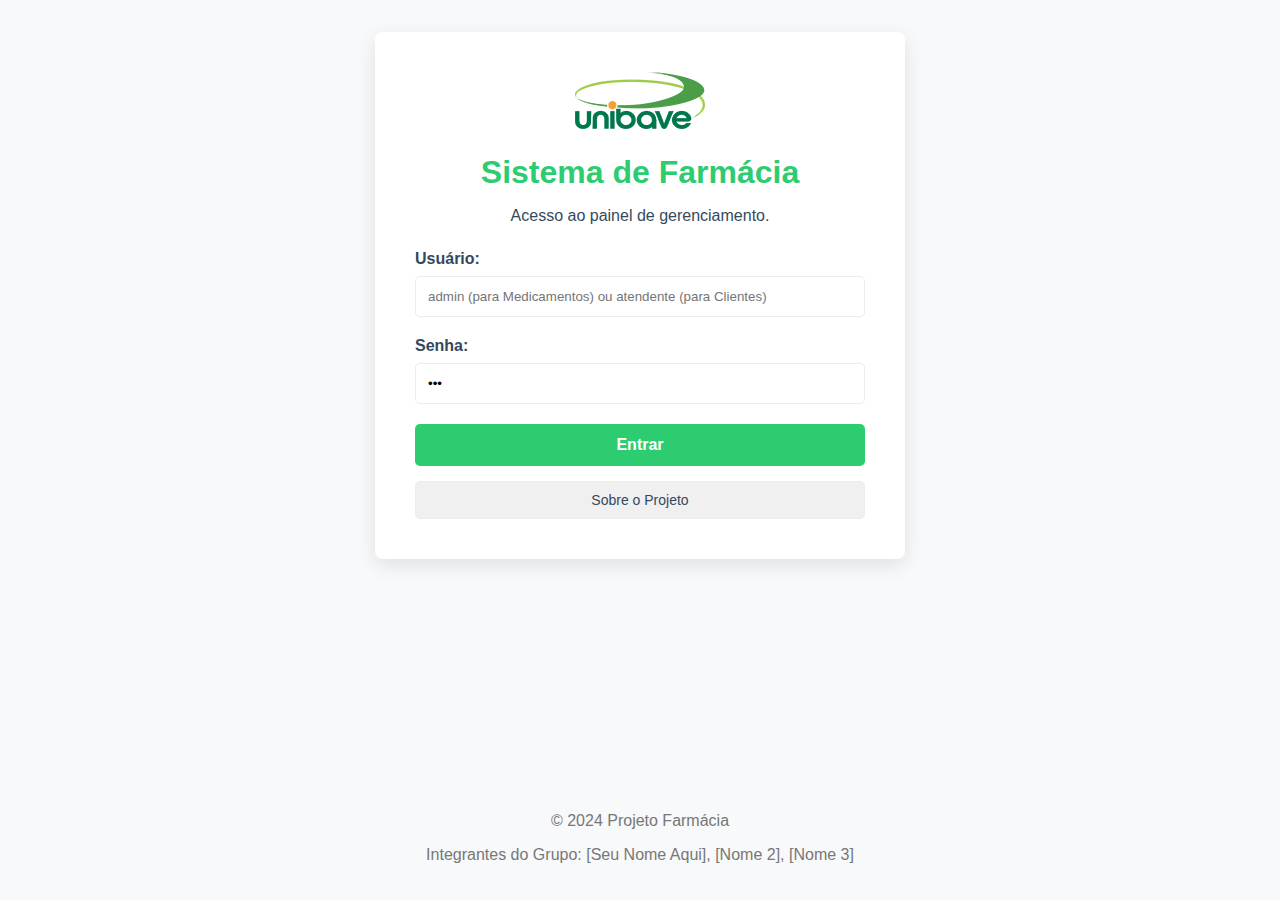
<file: target/classes/static/login/login.html>
<!DOCTYPE html>
<html lang="pt-br">
<head>
    <meta charset="UTF-8">
    <meta name="viewport" content="width=device-width, initial-scale=1.0">
    <title>Login - Gestão de Farmácia</title>
    <link rel="stylesheet" href="login.css">
</head>
<body>
    <div class="login-container">
        <img src="../imagem/logo.png" alt="Logo da Farmácia" class="logo">
        <h1>Sistema de Farmácia</h1>
        <p>Acesso ao painel de gerenciamento.</p>
        
        <form id="form-login">
            <div class="form-group">
                <label for="username">Usuário:</label>
                <input type="text" id="username" placeholder="admin (para Medicamentos) ou atendente (para Clientes)" required>
            </div>
            <div class="form-group">
                <label for="password">Senha:</label>
                <input type="password" id="password" value="123" required>
            </div>
            <button type="submit" class="btn-login">Entrar</button>
        </form>
        
        <a href="sobre.html" class="btn-sobre">Sobre o Projeto</a>
    </div>

    <footer>
        <p>&copy; 2024 Projeto Farmácia</p>
        <p>Integrantes do Grupo: [Seu Nome Aqui], [Nome 2], [Nome 3]</p>
    </footer>

    <script src="login.js"></script>
</body>
</html>
</file>
<file: target/classes/static/login/login.css>
/* src/main/resources/static/login.css */
:root {
    --primary-green: #2ECC71;
    --dark-green: #27AE60;
    --background-color: #F8F9FA;
    --card-background: #FFFFFF;
    --text-color: #34495E;
    --border-color: #EAECEE;
}

body {
    font-family: 'Segoe UI', Tahoma, Geneva, Verdana, sans-serif;
    background-color: var(--background-color);
    color: var(--text-color);
    display: flex;
    flex-direction: column;
    justify-content: center;
    align-items: center;
    min-height: 100vh;
    margin: 0;
}

.login-container {
    max-width: 450px;
    width: 100%;
    padding: 40px;
    background: var(--card-background);
    border-radius: 8px;
    box-shadow: 0 6px 20px rgba(0,0,0,0.1);
    text-align: center;
    margin-top: 2rem;
}

.logo-login {
    max-width: 150px;
    height: auto;
    margin-bottom: 1rem;
}

.login-container h1 {
    color: var(--primary-green);
    margin-bottom: 10px;
}

.login-container p {
    margin-bottom: 25px;
}

.form-group {
    margin-bottom: 20px;
    text-align: left;
}

.form-group label {
    display: block;
    margin-bottom: 8px;
    font-weight: 600;
}

.form-group input[type="text"],
.form-group input[type="password"] {
    width: 100%;
    padding: 12px;
    border: 1px solid var(--border-color);
    border-radius: 5px;
    box-sizing: border-box; /* Garante que o padding não afete a largura */
}

.btn-login {
    display: inline-block;
    width: 100%;
    background: var(--primary-green);
    color: #fff;
    padding: 12px 25px;
    border: none;
    cursor: pointer;
    border-radius: 5px;
    font-size: 16px;
    font-weight: 600;
    transition: background-color 0.3s ease;
    text-decoration: none;
    box-sizing: border-box;
}

.btn-login:hover {
    background: var(--dark-green);
}

.btn-sobre {
    display: inline-block;
    width: 100%;
    background: #f0f0f0;
    color: var(--text-color);
    padding: 10px 25px;
    border: 1px solid var(--border-color);
    cursor: pointer;
    border-radius: 5px;
    font-size: 14px;
    font-weight: 500;
    transition: background-color 0.3s ease;
    text-decoration: none;
    margin-top: 15px;
    box-sizing: border-box;
}

.btn-sobre:hover {
    background: #e9e9e9;
}

/* Estilos para a página Sobre */
.sobre-container ul {
    text-align: left;
    list-style-position: inside;
    margin: 20px 0;
    padding: 0 10px;
}

footer {
    text-align: center;
    padding: 20px;
    color: #777;
    width: 100%;
    margin-top: auto; /* Empurra o footer para baixo */
}
</file>
